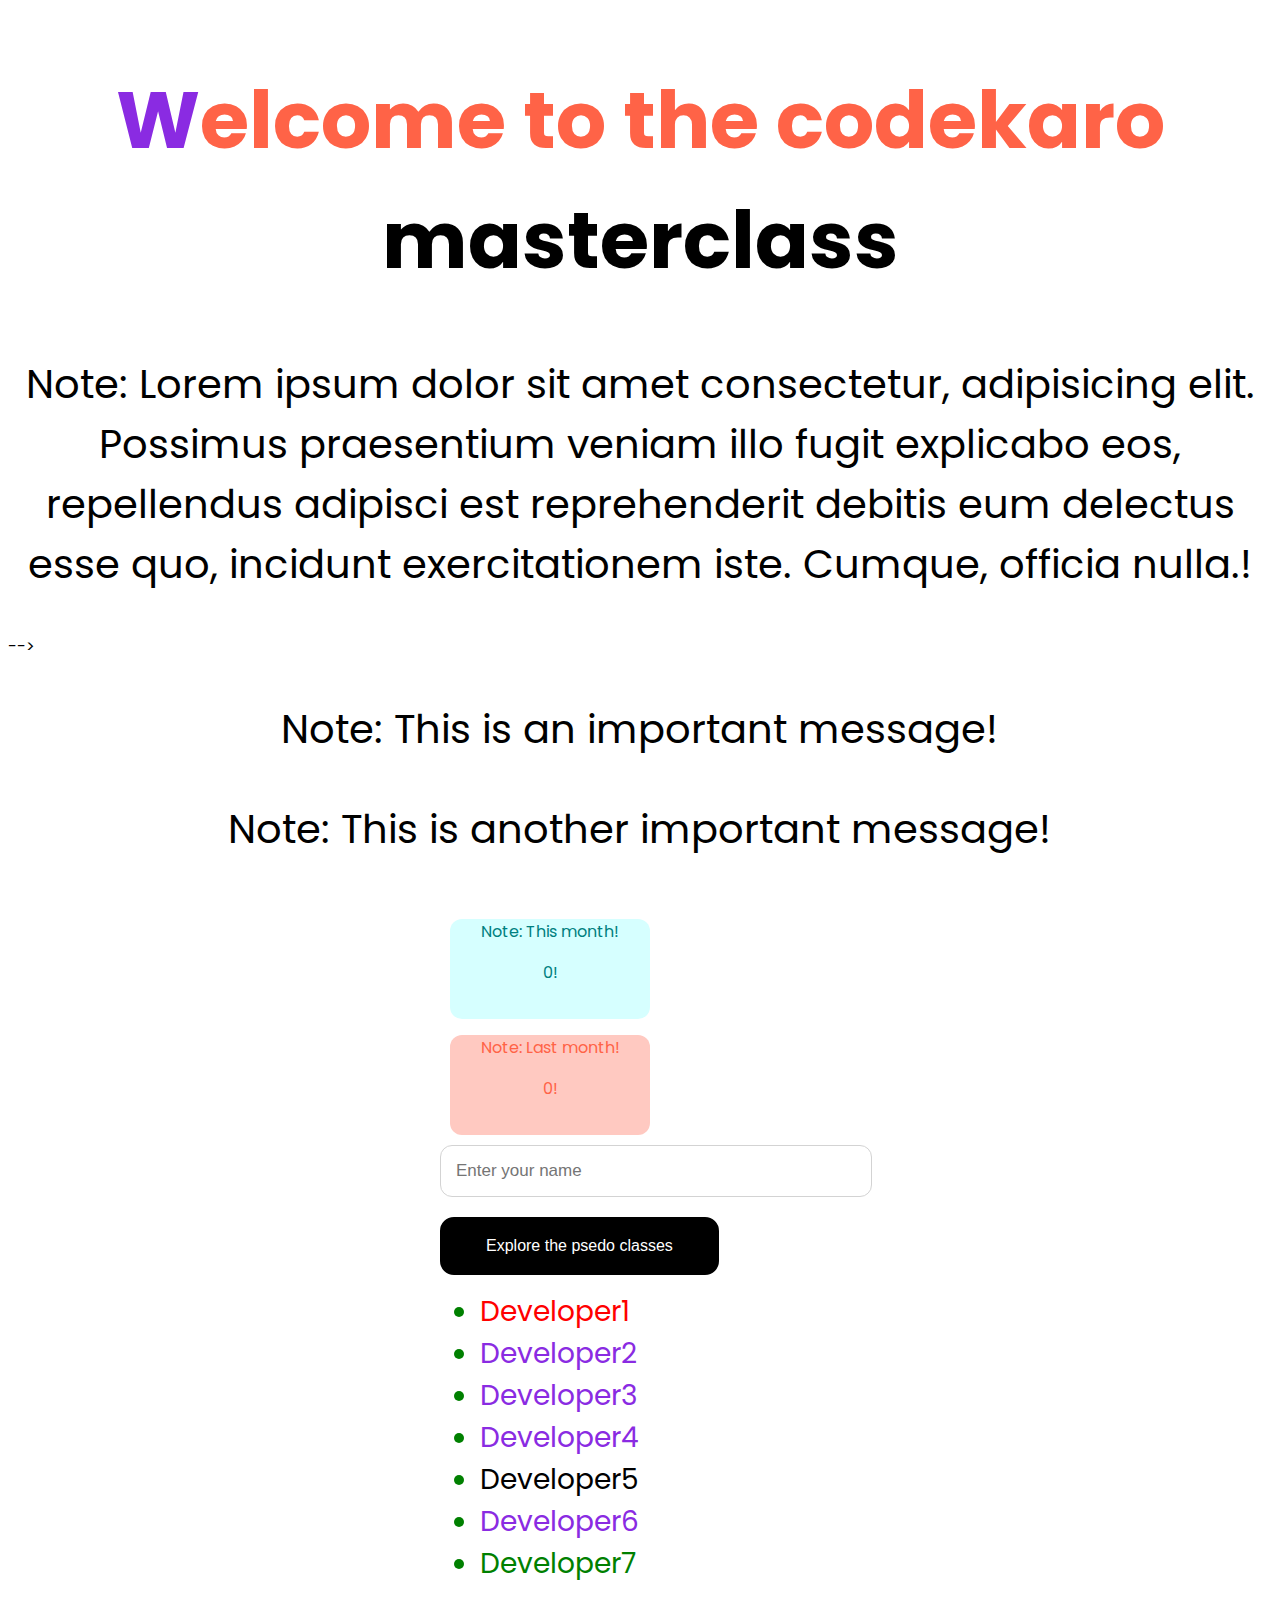
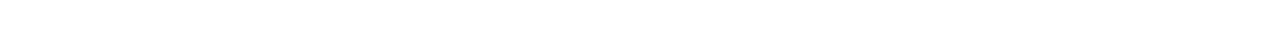
<file: index.html>
<!DOCTYPE html>
<html lang="en">

<head>
    <meta charset="UTF-8">
    <meta http-equiv="X-UA-Compatible" content="IE=edge">
    <meta name="viewport" content="width=device-width, initial-scale=1.0">
    <title>psedo</title>
    <link rel="stylesheet" href="style.css">
</head>

<body>
    <h1>Welcome to the codekaro masterclass</h1>
    <p>Lorem ipsum dolor sit amet consectetur, adipisicing elit. Possimus praesentium veniam illo fugit explicabo eos, repellendus adipisci est reprehenderit debitis eum delectus esse quo, incidunt exercitationem iste. Cumque, officia nulla.</p> -->

    <p>This is an important message</p>
    <p>This is another important message</p>

    <div class="container">
        <div class="card bg1">
            <p>This month</p>
            <p class="value"></p>
        </div>
        <div class="card bg2">
            <p>Last month</p>
            <p class="value"></p>
        </div>
        <input type="text" placeholder="Enter your name">
        <button class="btn">Explore the psedo classes</button>

        <ul>
            <li>Developer1</li>
            <li>Developer2</li>
            <li>Developer3</li>
            <li>Developer4</li>
            <li>Developer5</li>
            <li>Developer6</li>
            <li>Developer7</li>
        </ul>

    </div>
</body>

</html>
</file>
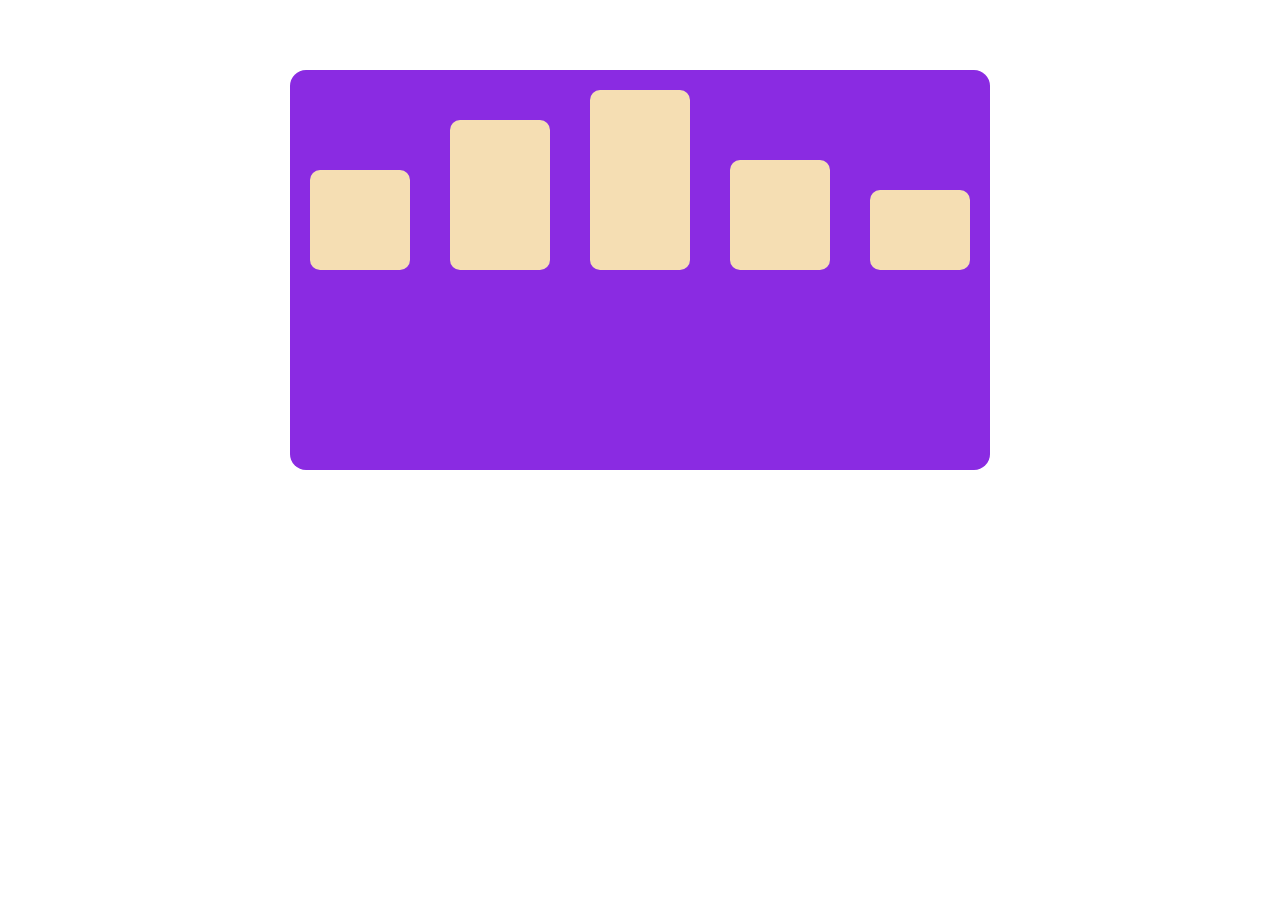
<file: flexbox.html>
<!DOCTYPE html>
<html lang="en">

<head>
    <meta charset="UTF-8">
    <meta http-equiv="X-UA-Compatible" content="IE=edge">
    <meta name="viewport" content="width=device-width, initial-scale=1.0">
    <title>Document</title>
    <link rel="stylesheet" href="style2.css">
</head>

<body>
    <div class="flexbox">
        <div class="card"></div>
        <div class="card card1"></div>
        <div class="card card2"></div>
        <div class="card card3"></div>
        <div class="card card4"></div>
    </div>
</body>

</html>
</file>
<file: style.css>
@import url('https://fonts.googleapis.com/css2?family=Poppins:wght@400;800;900&display=swap');
body {
    font-family: 'Poppins', sans-serif;
}

h1 {
    text-align: center;
    font-size: 80px;
    margin-top: 60px;
}

h1::first-letter {
    color: blueviolet;
}

h1::first-line {
    color: tomato;
}

h1::selection {
    background-color: black;
    color: white;
}

p {
    font-size: 40px;
    text-align: center;
}

p::before {
    content: 'Note: ';
}

p::after {
    content: '!';
}

.container {
    width: 400px;
    margin: 60px auto;
}

.card {
    width: 200px;
    height: 100px;
    border-radius: 12px;
    margin: 10px;
}

.card p {
    font-size: 16px;
}

.bg1 {
    background-color: rgb(214, 255, 255);
    color: teal;
}

.bg2 {
    background-color: rgb(255, 201, 193);
    color: tomato;
}

.value::before {
    content: '0';
}

.btn {
    border: 2px solid black;
    padding: 18px 44px;
    background-color: black;
    color: white;
    border-radius: 14px;
    cursor: pointer;
    font-size: 16px;
    margin-top: 20px;
}

.btn:hover {
    background-color: black;
    color: white;
    border-radius: 40px;
    padding: 18px 55px;
}

input {
    width: 100%;
    border: 1px solid lightgray;
    font-size: 17px;
    padding: 15px;
    border-radius: 12px;
}

input:focus {
    outline: none;
    border: 1px solid dodgerblue;
}

ul li {
    font-size: 28px;
}

ul li:first-child {
    color: red;
}

ul li:last-child {
    color: green;
}

ul li:nth-child(3) {
    color: blueviolet;
}

ul li:nth-child(even) {
    color: blueviolet;
}

li::marker {
    color: green;
}
</file>
<file: style2.css>
.flexbox {
    width: 700px;
    background-color: blueviolet;
    border-radius: 16px;
    margin: 70px auto;
    height: 400px;
    /* flex */
    display: flex;
    justify-content: space-around;
    align-items: baseline;
}

.card {
    margin: 20px;
    height: 100px;
    width: 100px;
    border-radius: 10px;
    background-color: wheat;
}

.card1 {
    height: 150px;
}

.card2 {
    height: 180px;
}

.card3 {
    height: 110px;
}

.card4 {
    height: 80px;
}
</file>
